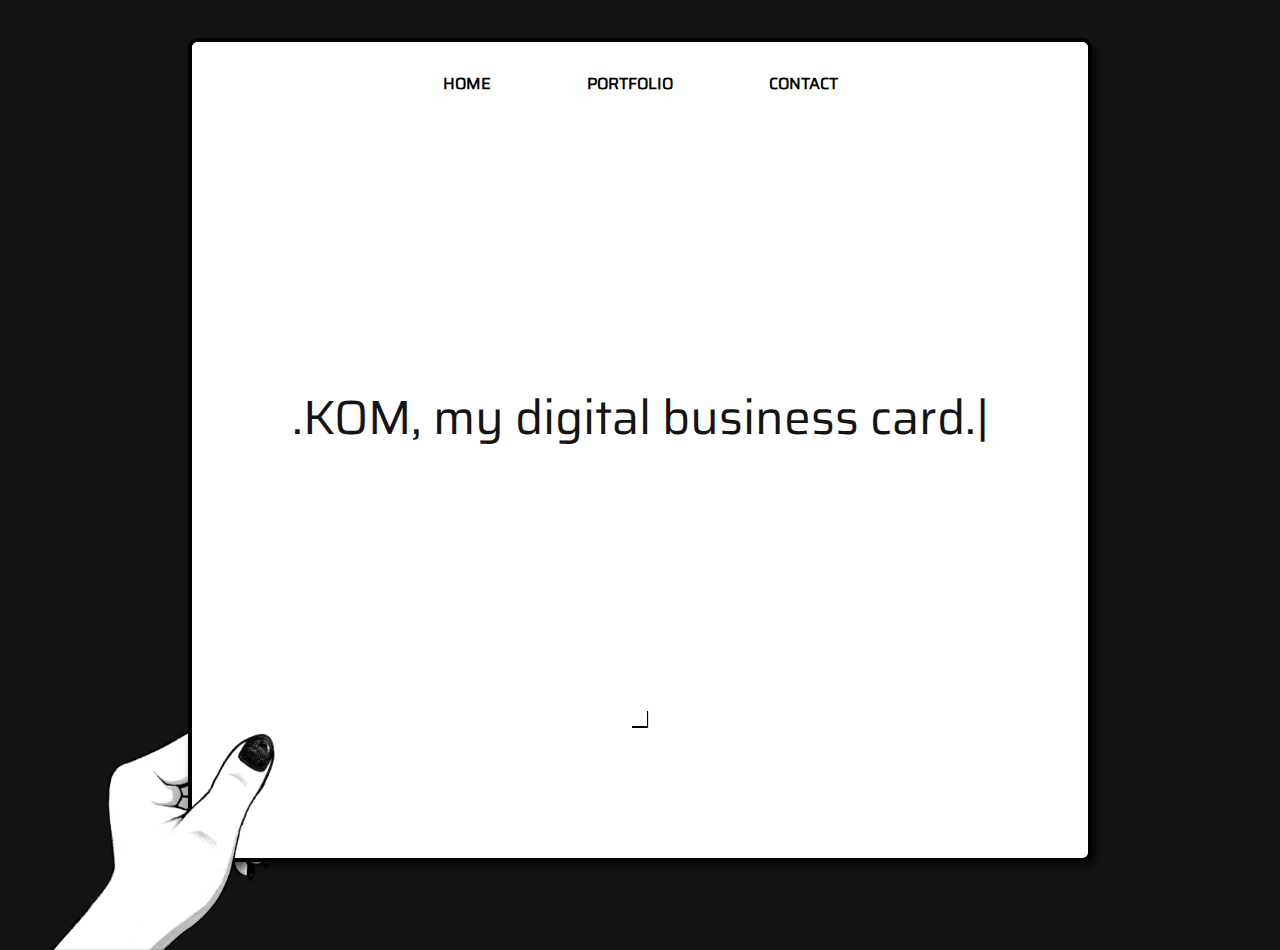
<file: index.html>
<!DOCTYPE html>
<html lang="en">
<head>
    <meta charset="UTF-8">
    <meta name="viewport" content="width=device-width, initial-scale=1.0">
    <title>.KOM</title>
    <link rel="stylesheet" href="styles/style.css">
    <link rel="stylesheet" href="styles/homepage.css">
    <script src="script.js" defer></script>
</head>
<body>
    
    <div class="hands-card">

        <img id="hand-front" src="img/hand_front.png" alt="">
        <img id="hand-back" src="img/hand_back.png" alt="">

    </div>

        <div class="cardContainer">

            <button class="nav-toggle" onclick="toggleNav()">
                <span class="toggle-icon">&equiv;</span>
              </button>

            <nav>
                <ul id="navUl">
                  <li><a href="index.html">HOME</a></li>
                  <li><a href="portfolio.html">PORTFOLIO</a></li>
                  <li><a href="contact.html">CONTACT</a></li>
                </ul>
              </nav>

            <div class="titleContainer">
                <section class="tagline">
                    <p>.KOM, my digital business card.<span class="blinking">|</span></p>
                </section>
            </div>

            <div class="scroll-down"></div>


            <div class="about">
                <h1>ABOUT<span class="blinking">|</span></h1>

                <div class="aboutImg"></div>
                
                <article>
                    <p>
                        RAAAHHHHH! (Kaia) Olivia here, bringing you a flavor explosion of art and design that’s hotter than a triple-stacked, bacon-loaded burger! My creative kitchen is always open, serving up a feast of eye-popping visuals and mind-blowing designs. 
                    </p>
                    <br>
                    <p>
                        From juicy graphics to crispy...code...I mix and match styles like ingredients in the ultimate comfort food. Ready to chow down on some serious creativity? Grab a seat, and let's dive into this mega-bite of a portfolio!
                    </p>
                </article>
            </div>



            <h1 id="skillsheading">WHAT CAN I DO?<span class="blinking">|</span></h1>

            <div class="skills">
                
                <div class="skillsImg"></div>
                
                <ul id="skillsList">
                    <li id="graphicdesign">Graphic Design
                        <img id="arrows" src="img/arrow_downward_FILL0_wght400_GRAD0_opsz24.svg" alt="">
                        <ul class="subSkills">
                            <li>Adobe Suite</li>
                            <li>Logo Design</li>
                            <li>Poster Design</li>
                            <a href="portfolio.html"><li>See More</li></a>
                        </ul>
                        
                    </li>

                    <li id="illus">Illustration
                        <img id="arrows" src="img/arrow_downward_FILL0_wght400_GRAD0_opsz24.svg" alt="">
                        <ul class="subSkills">
                            <li>Pen & Ink</li>
                            <li>Digital Art</li>
                            <li>Showcased in MBAF 2020 </li>
                            <a href="portfolio.html"><li>See More</li></a>
                        </ul>
                        
                    </li>

                    <li id="gamedev">Game Design/Development
                        <img id="arrows" src="img/arrow_downward_FILL0_wght400_GRAD0_opsz24.svg" alt="">
                        <ul class="subSkills">
                            <li>Construct 3</li>
                            <li>Participated in FGJ 2024</li>
                            <a href="portfolio.html"><li>See More</li></a>
                        </ul>
                        
                    </li>
                    <li id="webdev">Web Design/Development
                        <img id="arrows" src="img/arrow_downward_FILL0_wght400_GRAD0_opsz24.svg" alt="">
                        <ul class="subSkills">
                            <li>Vanilla CSS, HTML, JS</li>
                            <li>Creating custom wordpress themes</li>
                            <a href="portfolio.html"><li>See More</li></a>
                        </ul>
                        
                    </li>
                </ul>

            </div>

            <h1 id="moreHeading">MORE FROM ME<span class="blinking">|</span></h1> 

            <div class="more">

                <a href="portfolio.html">
                    <div class="imageContainer-1">      
                    </div>
                    <h2>PORTFOLIO</h2>
                </a>         

                <a href="contact.html">
                    <div class="imageContainer-2">   
                    </div>
                    <h2>CONTACT</h2>
                </a>
                    
            </div>

            <footer>
                <p id="copyright">© 2024 Kaia O. McCombs</p>
                <a href="#" class="back-to-top">
                    <p>Back to top</p>
                </a>
            </footer>

         </div>



</body>
</html>
</file>
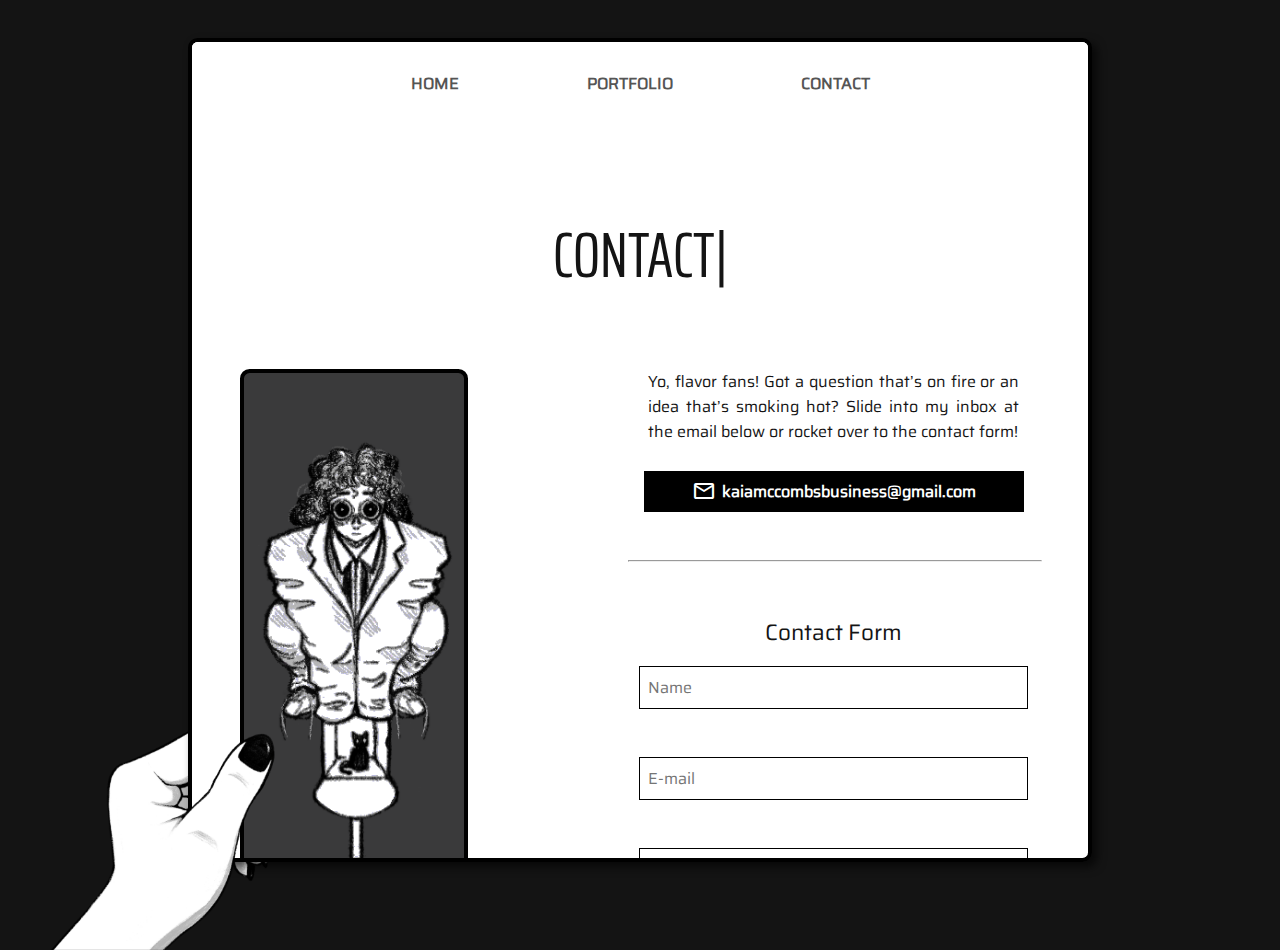
<file: contact.html>
<!DOCTYPE html>
<html lang="en">
<head>
    <meta charset="UTF-8">
    <meta name="viewport" content="width=device-width, initial-scale=1.0">
    <title>Document</title>
    <link rel="stylesheet" href="styles/style.css">
    <link rel="stylesheet" href="styles/contact.css">
    <script src="script.js" defer></script>
    <link rel="stylesheet" href="https://fonts.googleapis.com/css2?family=Material+Symbols+Outlined:opsz,wght,FILL,GRAD@20..48,100..700,0..1,-50..200" />
    <link rel="stylesheet" href="https://fonts.googleapis.com/css2?family=Material+Symbols+Outlined:opsz,wght,FILL,GRAD@20..48,100..700,0..1,-50..200" />
</head>
<body>
    <div class="hands-card">

        <img id="hand-front" src="img/hand_front.png" alt="">

          
        

        <img id="hand-back" src="img/hand_back.png" alt="">

    </div>

        <div class="cardContainer">


            <button class="nav-toggle" onclick="toggleNav()">
                <span class="toggle-icon">&equiv;</span>
              </button>

            <nav>
                <ul id="navUl">
                  <li><a href="index.html">HOME</a></li>
                  <li><a href="portfolio.html">PORTFOLIO</a></li>
                  <li><a href="contact.html">CONTACT</a></li>
                </ul>
              </nav>

            <main class="content">

                <h1 id="mainHeading">CONTACT<span class="blinking">|</span></h1>

                    <div class="wrapper">
                        <div id="wrapperImg"></div>
                        <div class="articlecontainer">
                            <article>Yo, flavor fans! Got a question that’s on fire or an idea that’s smoking hot? Slide into my inbox at the email below or rocket over to the contact form!</article>
                            <a id="emailLink" href="mailto:kaiamccombsbusiness@gmail.com" target="_blank"><span class="material-symbols-outlined">
                                mail
                                </span>kaiamccombsbusiness@gmail.com</a>
                            <hr id="line">
                            <h2 id="contactHeading">Contact Form</h2>
                            <form action="https://api.web3forms.com/submit" method="POST" class="contact">
                                    
                                    <div class="form-group position-relative">
                                        <label for="formName" class="d-block">
                                            <i class="icon" data-feather="user"></i>
                                        </label>
                                        <input type="hidden" name="access_key" value="36d4b111-5cb4-40dc-ba73-105a239085f4">
                                        <input type="text" id="formName" name="name" class="form-control form-control-lg thick" placeholder="Name" required>
                                    </div>

                                    <!-- E-mail -->
                                    <div class="form-group position-relative">
                                        <label for="formEmail" class="d-block">
                                            <i class="icon" data-feather="mail"></i>
                                        </label>
                                        <input type="email" id="formEmail" name="email" class="form-control form-control-lg thick" placeholder="E-mail" required>
                                    </div>
                        
                                    <!-- Message -->
                                    <div class="form-group message">
                                        <textarea id="formMessage" class="form-control form-control-lg" rows="7" placeholder="Message" name="message" required></textarea>
                                    </div>
                                
                                    <!-- Submit btn -->
                                    <div class="text-center">
                                        <button type="submit" class="btn btn-primary" tabIndex="-1">Send message <span class="material-symbols-outlined">
                                            send
                                            </span></button>
                                    </div>

                                    <input type="checkbox" name="botcheck" class="hidden" style="display: none;">
                            </form>
                        </div>
                    </div>
            </main>

            <footer>
                <p id="copyright">© 2024 Kaia O. McCombs</p>
                <a href="#" class="back-to-top">
                    <p>Back to top</p>
                </a>
            </footer>

        </div>
</body>
</html>
</file>
<file: styles/style.css>
/* variables */
:root{
    --border-radius: 0.6rem;
    --background-color: rgb(20, 20, 20);
    --nav-height:50px;
    padding-top: var(--nav-height);
}


@font-face {
    font-family: Saira-Regular;
    src: url(../fonts/Saira-Regular.ttf);
}

@font-face {
    font-family: SairaExtraCondensed-Regular;
    src: url(../fonts/SairaExtraCondensed-Regular.ttf);
}


/* css reset */
html, body, div, span, applet, object, iframe,
h1, h2, h3, h4, h5, h6, p, blockquote, pre,
a, abbr, acronym, address, big, cite, code,
del, dfn, em, img, ins, kbd, q, s, samp,
small, strike, strong, sub, sup, tt, var,
b, u, i, center,
dl, dt, dd, ol, ul, li,
fieldset, form, label, legend,
table, caption, tbody, tfoot, thead, tr, th, td,
article, aside, canvas, details, embed, 
figure, figcaption, footer, header, hgroup, 
menu, nav, output, ruby, section, summary,
time, mark, audio, video, button{
	margin: 0;
	padding: 0;
	border: 0;
	font-size: 100%;
	font: inherit;
	vertical-align: baseline;
}

body{
    font-family: Saira-Regular;
    background-color: var(--background-color);
    color: var(--background-color);
    overflow: hidden;
}


.hands-card {
    position: relative;
    width: 100vw;
    height: 100vh;
}

#hand-front {
    position: absolute;
    bottom: 0;
    left: 2rem;
    width: 22vw;
    z-index: 3;
}

#hand-back {
    position: absolute;
    bottom: 0;
    left: 2rem;
    width: 22vw;
}

.cardContainer {
	position: fixed;
	display: grid;
	grid-template-columns: repeat(4, 1fr);
	grid-template-rows: repeat(4, min-content);
	inset: 0px;
	width: 83rem;
	height: 51rem;
	max-width: 70vw;
	max-height: 100dvh;
	margin: auto;
	background-color: rgb(255, 255, 255);
	border: 4px solid black;
	border-radius: var(--border-radius);
	box-shadow: 5px 5px 10px #000000a3;
	z-index: 2;
	overflow-y: scroll;
	overflow-x: hidden;
}

.blinking {
    animation: blink 1s step-end infinite;
}

@keyframes blink {
    0%, 100% {
        visibility: visible;
    }
    50% {
        visibility: hidden;
    }
}


/* Width of the scrollbar */
.cardContainer::-webkit-scrollbar,
.cardContainer {
    scrollbar-width: thin; /* For Firefox */
    scrollbar-color: #161616 #f1f1f1; /* thumb and track color */
}

/* Track */
.cardContainer::-webkit-scrollbar-track {
    background: #f1f1f1;
}

/* Handle */
.cardContainer::-webkit-scrollbar-thumb {
    background: #888;
    border-radius: var(--border-radius);
}

/* Handle on hover */
.cardContainer::-webkit-scrollbar-thumb:hover {
    background: #555;
}

nav {
	grid-column: 1 /span 4;
	display: flex;
	flex-flow: row wrap;
	justify-content: center;
	align-content: center;
	padding: 1rem 0;
    width: 100%;
    height: var(--nav-height);
    background-color: white;
    position: sticky;
    top: 0px;
    transition: transform 0.5s ease, opacity 0.5s ease;
    opacity: 1;
    z-index: 999;
}

#navUl {
	list-style-type: none;
	display: flex;
	flex-flow: row nowrap;
	gap: 6rem;
}

.nav-toggle{
    display: none;
}

a{
    color: rgb(85, 85, 85);
    text-decoration: none;
    margin: 0 1em;
    font-weight: bold;
    transition: transform 0.2s ease;
}

a:hover{
    color: rgb(52, 129, 192);
    transform: scale(1.1);
}

.nav--hidden{
    transform: translateY(-10rem); 
    opacity: 0; 
}


button{
    background-color: white;
    color: rgb(85, 85, 85);
    text-decoration: none;
    margin: 0 1em;
    font-weight: bold;
    transition: transform 0.2s ease;
}

button:hover{
    color: rgb(52, 129, 192);
    transform: scale(1.1);
    cursor: pointer;
}

/* footer */

footer{
    grid-column: 2 /span 2;
	grid-row: 9;
    width: 100%;
    height: 10vh;
    margin: 8rem 0;
    display: flex;
    align-items: center;
    gap: 1rem;
    justify-content: center;
    color: gray;
}

footer, *{
    margin-top: 3rem;
}

@media (max-width: 1000px) {
    .cardContainer {
        width: 80vw;
        height: 97vh;
    }
}

@media (min-width: 3840px) {
    .cardContainer {
        width: 65vw;
        height: 54vh;
    }
}

@media (max-height: 800px){
    .cardContainer{
        height: 90vh;
    }
}
</file>
<file: styles/homepage.css>
.titleContainer {
	grid-column: 1 /span 4;
	width: fit-content;
	display: flex;
	flex-flow: row wrap;
	justify-content: center;
	align-items: center;
    width: 100%;
}

.titleContainer p {
	height: fit-content;
	margin-bottom: 0rem;
}

.tagline {
	font-size: 3rem;
	word-wrap: normal;
    margin-top: 16rem;
	margin-bottom: 16rem;
	text-align: center;
	position: relative;
}


.scroll-down {
    grid-column: 4 / 3;
    text-align: left;
    font-size: 20px;
    text-decoration: none;
    width: 15px;
    height: 15px;
    border-bottom: 2px solid #000000;
    border-right: 2px solid #000000;
    border-radius: 1px;
    z-index: 9;
    transform: translate(-50%, 0%);
    animation: fade_move_down 4s ease-in-out infinite;
  }
  

/* stlyes for the short about section */

.about {
	grid-column: 1 /span4;
	grid-row: 4;
	margin-top: 30rem;
	margin-bottom: 10rem;
	display: flex;
	flex-flow: column nowrap;
	align-items: center;
	justify-content: center;
	gap: 3rem;
}

.about h1 {
	font-size: 4rem;
    font-family: SairaExtraCondensed-Regular;
}

.aboutImg {
	min-width: 78%;
	min-height: 100%;
	background-color: #1b1b1b;
	border-radius: var(--border-radius);
	border: 4px solid black;
	background-image: url("../img/Self_Portrait_.png");
	background-position: center;
	background-origin: border-box;
	background-repeat: no-repeat;
	background-attachment: fixed;
}

article{
    width: 60%;
    font-size: 120%;
    margin-bottom: 5rem;
}


/* styles for skills */

.skills {
	grid-column: 1 /span 4;
	grid-row: 5;
	margin-top: 16rem;
	margin-bottom: 3rem;
	display: flex;
	flex-flow: row wrap;
	align-items: center;
	justify-content: center;
	gap: 2rem;

}
#skillsheading {
	grid-column: 1 /span 4;
	justify-content: center;
    margin-top: 10rem;
	grid-row: 5;
	font-size: 4rem;
	font-family: SairaExtraCondensed-Regular;
	display: flex;
    text-align: center;
}

#contactImage {
	width: 50%;
	height: auto;
	border-radius: var(--border-radius);
    border: 4px solid black;
}

.skillsImg{
    min-width: 30rem;
    min-height: 100%;
    margin: 2rem;
    background-image: url("../img/Whatcanudo.jpg");
    background-attachment: cover;
    background-position: center;
    background-size: cover;
    background-origin: border-box;
    background-repeat: no-repeat;
    border-radius: var(--border-radius);
    border: 4px solid black;
}

.skillsList ul {
    list-style-type: none;
    display: flex;
    flex-flow: column wrap;
    gap: 3rem;
    align-content: center;
    justify-content: center;
}

#skillsList {
	display: flex;
	flex-flow: column;
	gap: 1rem;
	width: initial;
	height: fit-content;
	max-width: 90%;
	text-wrap: auto;
}

#graphicdesign, #illus, #gamedev, #webdev {
    border: 2px solid rgb(49, 49, 49);
    padding: 2rem;
    border-radius: var(--border-radius);
    text-align: center;
    display: grid;
    align-items: center;
    justify-content: center;
    flex-flow: row wrap;
    text-align: left;
    gap: 1rem;
    grid-template-columns: repeat(2, 1fr);
}

ul a{
    margin: 0;
    color: #000000;
}

.subSkills {
    display: none;
    opacity: 0;
}

.subSkills.show {
    display: block;
    text-align: left;
    opacity: 100;
    transition: opacity 0.6s ease-out;
}

#arrows {
	border: none;
	width: 18px;
	position: relative;
	left: 89%;
}

/* more styles */

.more{
	grid-column: 1 /span 4;
	grid-row: 6;
    margin-top: 14rem;
	margin-bottom: 3rem;
    margin-left: 2rem;
    margin-right: 2rem;
	display: flex;
	flex-flow: row wrap;
	align-items: center;
	justify-content: center;
	gap: 2rem;
}

.moreContent{
    display: flex;
    flex-flow: row nowrap;
    gap: 1rem;
}

#moreHeading {
	grid-column: 1 /span 4;
	justify-content: center;
	margin-top: 7rem;
	grid-row: 6;
	font-size: 4rem;
	font-family: SairaExtraCondensed-Regular;
	display: flex;
	text-align: center;
	max-height: fit-content;
}

.imageContainer-1, .imageContainer-2 {
	width: 20rem;
	height: 20rem;
	background-color: gray;
	margin: 0 2rem;
    margin-bottom: 3rem;
    display: flex;
    justify-content: center;
    align-items: end;
    border-radius: var(--border-radius);
}

a h2{
	position: relative;
	left: 8.5rem;
	margin-top: 1rem;
	font-size: 2rem;
	font-family: SairaExtraCondensed-Regular;
}

.imageContainer-1{
    background-image: url(../img/Whatcanudo.jpg);
    background-size: cover;
    filter: blur(2px);
    transition: all .2s ease;
}

.imageContainer-2{
    background-image: url(../img/Self_Portrait_.png);
    background-size: cover;
    background-position: center;
    filter: blur(2px);
    transition: all .2s ease;
}

.imageContainer-1:hover, .imageContainer-2:hover{
    filter: blur(0px);
}

/* footer */

footer{
    grid-column: 2 /span 2;
	grid-row: 7;
    width: 100%;
    height: 10vh;
    margin: 8rem 0;
    display: flex;
    align-items: center;
    gap: 1rem;
    justify-content: center;
    color: gray;
}

footer, *{
    margin-top: 3rem;
    font-size: 80%;
}


  /*animated scroll arrow animation*/
  @keyframes fade_move_down {
    0%   { transform:translate(0,-10px) rotate(45deg); opacity: 0;  }
    50%  { opacity: 1;  }
    100% { transform:translate(0,10px) rotate(45deg); opacity: 0; }
  }

  @media (max-width: 900px) {

    /* Conceal the conventional navigation container */
    #navUl {
      display: none;
    }
    
    /* Reveal the magical button */
    .nav-toggle {
      display: flex;
      justify-content: center;
      background-color: transparent; /* Set background color to transparent initially */
      border: none; /* Remove border for a cleaner appearance */
      z-index: 100;
    }
  
    .toggle-icon {
      font-size: 39pt;
    }
  
    /* Show the navigation ul when the button is toggled */
    #navUl.show {
        display: flex;
        flex-flow: column nowrap;
        justify-content: center;
        align-items: center;
        gap: 2rem;
        font-size: 30pt;
        background-color: #000000e7;
        position: relative;
        top: 30vh;
        padding: 10rem;
        left: 0;
        width: 100%;
        min-height: 99vh;
    }

    #navUl.show *{
        color: white;
    }

    /* Adjust nav container to occupy full width when button is toggled */
    nav {
      width: 100%;
      position: sticky;
      top: -10px;
      transition: none;
      background-color: transparent;
    }

    .scroll-down {
        grid-column: 3;
        grid-row: 3;
        position: absolute;
        top: 39rem;
        text-align: left;
        font-size: 20px;
        text-decoration: none;
        width: 15px;
        height: 15px;
        border-bottom: 2px solid #000000;
        border-right: 2px solid #000000;
        border-radius: 1px;
        z-index: 9;
        transform: translate(-50%, 0%);
        animation: fade_move_down 4s ease-in-out infinite;
      }

    .aboutImg{
        min-width: 80%;
        min-height: 50%;
        background-attachment: scroll;
        background-size: cover;
    }

    article{
        width: 85%;
        font-size: 130%;
    }

    .skillsImg{
        min-width: 80%;
        background-position: center;
        min-height: 50%;
        margin-top: 10rem;
    }

    #skillsheading {
        font-size: 3rem;
    }

    .imageContainer-1{
        filter: none;
    }
    
    .imageContainer-2{
        filter: none;
    }

    #moreHeading {
        margin-top: 30rem !important;
    }
    .more {
        margin-top: 38rem !important;
    }

  }



@media (max-width: 1529px){
    #moreHeading {
        margin-top: 40rem;
        display: flex;
        text-align: center;
        max-height: fit-content;
    }
    .more {
        margin-top: 48rem;
        margin-bottom: 3rem;
        margin-left: 2rem;
        margin-right: 2rem;
        display: flex;
        flex-flow: row wrap;
        align-items: center;
        justify-content: center;
        gap: 2rem;
    }
}

@media (max-width: 484px){
    #moreHeading {
        margin-top: 30rem !important;
    }
}
</file>
<file: styles/contact.css>
.material-symbols-outlined {
  font-variation-settings:
  'FILL' 0,
  'wght' 400,
  'GRAD' 0,
  'opsz' 24
}

#mainHeading{
    grid-column: 1 /span 4;
    justify-content: center;
    margin-top: 2rem;
    margin-bottom: 4rem;
    grid-row: 5;
    font-size: 4rem;
    font-family: SairaExtraCondensed-Regular;
    display: flex;
    text-align: center;
}


.content {
	grid-column: 1 /span 4;
	display: flex;
	justify-content: center;
	align-items: center;
	flex-flow: column;
    margin-bottom: 5rem;
}

.wrapper{
    max-width: 70%;
    display: flex;
    justify-content: center;
    align-items: center;
    flex-flow: row nowrap;
    gap: 10rem;
}

#wrapperImg {
	background-image: url("../img/contactimg.png");
    background-color: #000000;
	border-radius: var(--border-radius);
	border: 4px solid black;
	background-repeat: no-repeat;
	background-size: cover;
	background-position: center;
	min-height: 99%;
	min-width: 35%;
    transition: all 0.5s ease;
    pointer-events: none;
}


/* contact form styles */

#line {
	width: 100%;
}

#contactHeading {
	margin-top: 2em;
	font-size: 1.4rem;
	margin-bottom: -2rem;
}

.container {
	height: 100vh;

}

form {
	min-width: 100%;
}

.form-group.position-relative {
	display: flex;
	justify-content: center;
	align-items: center;
	width: 100%;
	min-height: fit-content;
}

.articlecontainer {
	display: flex;
	flex-flow: column nowrap;
	justify-content: center;
	align-items: center;
}

.articlecontainer article{
    text-align: justify;
    padding-bottom: 0.9rem;
    max-width: 90%;
}

#emailLink {
	background-color: black;
	color: white;
	padding: .5rem 3rem;
	margin-top: 0.8rem;
	display: flex;
	gap: 0.4em;
    max-width: 80%;
    justify-content: center;
}

.form-group.message{
    display: flex;
	justify-content: center;
	align-items: center;
	width: 100%;
	min-height: fit-content;
}

#formName, #formEmail, #formMessage {
	width: 90%;
	padding: 0.5rem;
	border: 1px solid black;
	font-family: Saira-Regular;
    font-size: 12pt;
}

.text-center {
	display: flex;
	justify-content: center;
	margin-top: 2rem;
}

.btn.btn-primary {
	font-weight: bold;
	height: 2.5rem;
	line-height: 2.5rem;
	padding: 0 3rem;
	border: 0;
	transition: all 0.3s ease-in-out;
	color: black;
	border: 1px solid black;
	display: flex;
	gap: 0.4em;
	align-items: center;
}

.btn.btn-primary:hover:enabled {
    box-shadow: 0 0.5em 0.5em -0.4em #1f1f1fba;
    background-size: 100% 100%;
    background-color: rgb(34, 34, 34);
    color: white;
    transform: translateY(-0.15em);
}




/* footer */

footer{
    grid-column: 2 /span 2;
	grid-row: 7;
    width: 100%;
    height: 10vh;
    margin: 8rem 0;
    display: flex;
    align-items: center;
    gap: 1rem;
    justify-content: center;
    color: gray;
}

footer, *{
    margin-top: 3rem;
}

  /* responsive styles */

  @media (max-width: 900px) {
    .cardContainer {
        width: 80vw;
        height: 97vh;
    }
    /* Conceal the conventional navigation container */
    #navUl {
      display: none;
    }
    
    /* Reveal the magical button */
    .nav-toggle {
      display: flex;
      justify-content: center;
      background-color: transparent; /* Set background color to transparent initially */
      border: none; /* Remove border for a cleaner appearance */
      z-index: 100;
    }
  
    .toggle-icon {
      font-size: 39pt;
    }
  
    /* Show the navigation ul when the button is toggled */
    #navUl.show {
        display: flex;
        flex-flow: column nowrap;
        justify-content: center;
        align-items: center;
        gap: 2rem;
        font-size: 30pt;
        background-color: #000000e7;
        position: relative;
        top: 30vh;
        padding: 10rem;
        left: 0;
        width: 100%;
        min-height: 99vh;
    }

    #navUl.show *{
        color: white;
    }

    /* Adjust nav container to occupy full width when button is toggled */
    nav {
      width: 100%;
      position: sticky;
      top: -10px;
      transition: none;
    }

    .articlecontainer{
        min-width: 100%
    }

    #wrapperImg {
        position: absolute;
        transform: translateX(-6rem);
        min-width: 50%;
        z-index: -1;
        opacity: 30%;
    }
  }
  

@media (max-width: 1164px){
    .btn.btn-primary{
        font-size: 70%;
        text-wrap: nowrap;
    }
    .wrapper{
        gap: 3rem;
    }
}

@media (min-width: 3840px) {
    .cardContainer {
        width: 65vw;
        height: 54vh;
    }
}

@media (max-width:967px){
        .wrapper{
            gap: 0rem;
        }
  }

  @media (max-width:565px){
    #emailLink{
        font-size: 0;
    }
}
</file>
